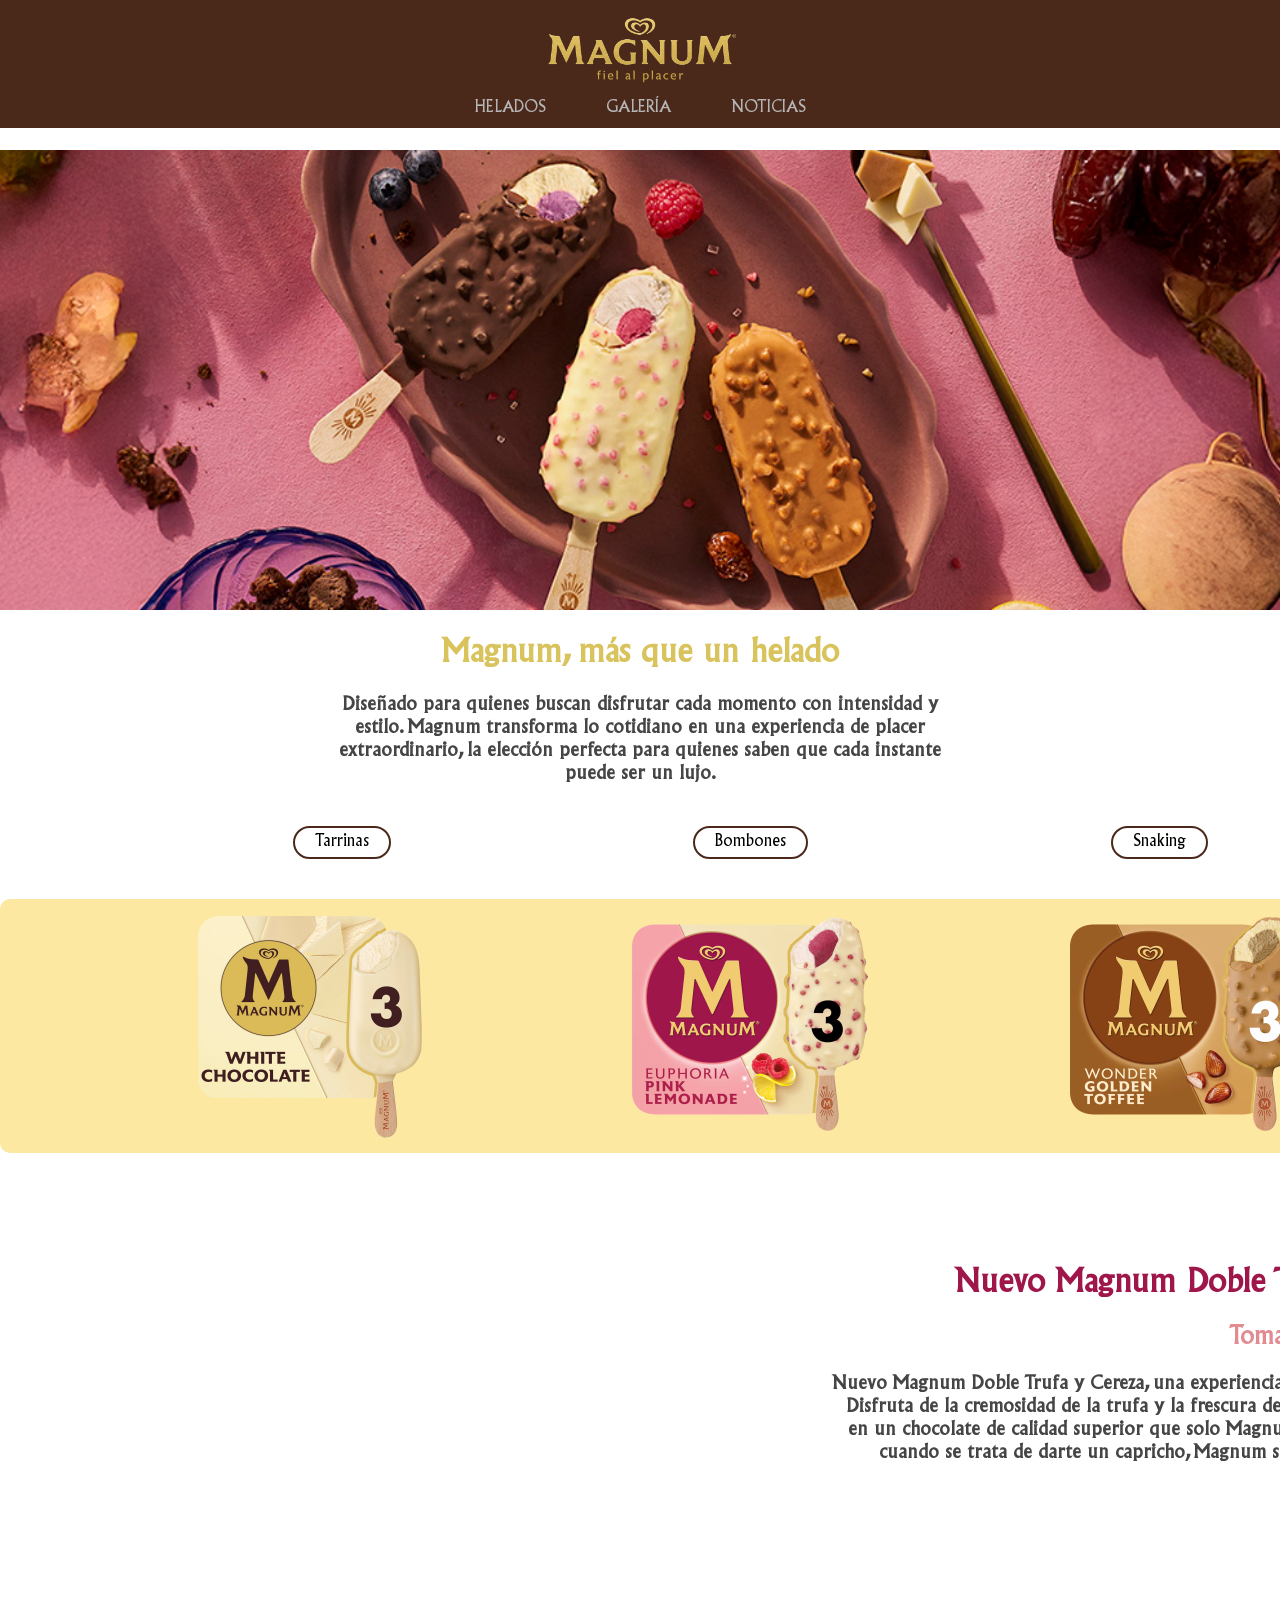
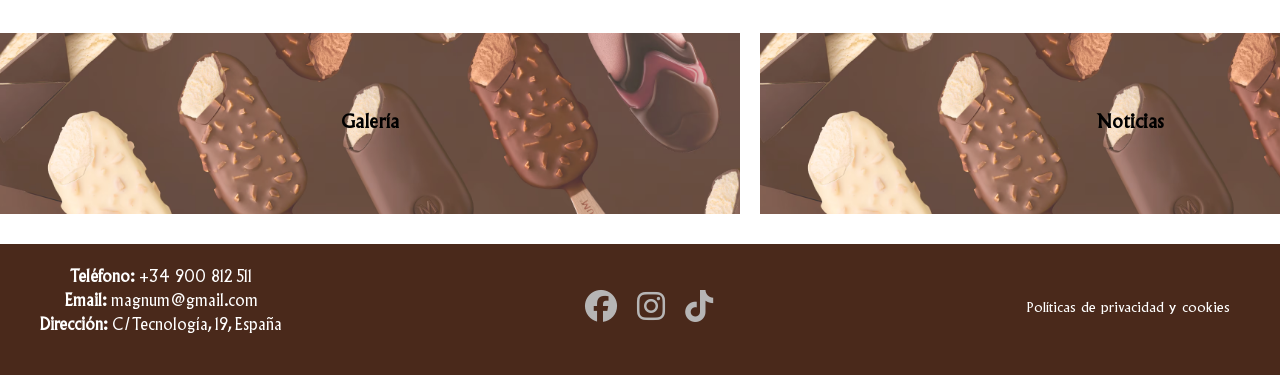
<file: index.html>
<!DOCTYPE html>


<head>
    <meta charset="UTF-8">
    <meta name="description" content="Magnum">
    <meta name="author" content="María Gratacós">
    <link rel="stylesheet" href="estilo.css">
    <link href="https://cdnjs.cloudflare.com/ajax/libs/font-awesome/6.5.1/css/all.min.css" rel="stylesheet">
</head>



<header>
<div class="cabecera">

    <a href="index.html">

    <img src="imagenes\magnum.png" alt="helado" width="200px">
</a>
<nav class="navmenu">
    <ul>
        <li><a href="index.html">HELADOS</a></li>
        <li><a href="galeria.html">GALERÍA</a></li>
        <li><a href="noticias.html">NOTICIAS</a></li>
    </ul>
</nav>

    

</div>

</header>
<body>
    <div class="cabecera2">
         <img src="imagenes\3helados2.png" alt="hola" width="1500px" style="margin-top: 150px;">
         <h1 class="texto1">Magnum, más que un helado</h1>
         <h3 class="texto2">Diseñado para quienes buscan disfrutar cada momento con intensidad y estilo. Magnum transforma lo cotidiano en una experiencia de placer extraordinario, la elección perfecta para quienes saben que cada instante puede ser un lujo.</h3>
    </div>

    <div class="box2">
        <a class="enlace-boton" href="galeria.html"> 
            <div class="botones">
                <p> Tarrinas</p>
            </div>
        </a>

        <a class="enlace-boton" href="galeria.html">
            <div class="botones"> 
                <p> Bombones</p>
            </div>
        </a>

        <a class="enlace-boton" href="galeria.html"> 
            <div class="botones">
                <p> Snaking</p>
            </div>
        </a>

 </div>

    <div class="box">
        <div>
            <img src="imagenes\helado-blanco.png" alt="Magnum Chocolate Blanco" width="250px">
        </div>

        <div>
            <img src="imagenes\helado-rosa.png" alt="Magnum Euphoria Limón y Frambuesa " width="250px">
        </div>

        <div>
            <img src="imagenes\helado-toffee.png" alt="Magnum Wonder Toffee y Dátil" width="250px">
        </div>
    </div>




    <div class="box3video">
        <video loop="true" muted autoplay style="width: 740px; flex-basis: 50%;">
            <source src="imagenes\video-magnum.mp4" preload="auto" type="video/mp4">
        </video>

        <div class="textovideo">
            <h1 class="titulo1">Nuevo Magnum Doble Trufa y Cereza</h1>
            <h2 class="titulo2">Toma el placer en serio.</h2>
            <h3 class="justificado">Nuevo Magnum Doble Trufa y Cereza, una experiencia que redefine el placer. Disfruta de la cremosidad de la trufa y la frescura de la cereza, todo bañado en un chocolate de calidad superior que solo Magnum sabe ofrecer. Porque cuando se trata de darte un capricho, Magnum sabe que el placer no es negociable.</h3> 
        </div>

    </div>


    <div class="box4">
        <a class="box5" href="galeria.html">
            <div>
                <h3>Galería</h3>
            </div>
       </a>
       
       <a class="box5" href="galeria.html" style="margin-left: 20px;">
        <div>
            <h3>Noticias</h3>
        </div>
   </a>


    </div>
</body>




<footer>
    <div class="footer1">
      <div class="info">
        <p><strong>Teléfono:</strong> +34 900 812 511</p>
        <p><strong>Email:</strong> magnum@gmail.com</p> 
        <p><strong>Dirección:</strong> C/Tecnología, 19, España</p>
      </div>
  
      <nav class="redes">
        <ul>
            <li><a style="font-size: 2rem;" href="https://www.facebook.com/MagnumSpain/?locale=es_ES"><i class="fa-brands fa-facebook"></i></a></li>
            <li><a style="font-size: 2rem;" href="https://www.instagram.com/magnum/?hl=es"><i class="fa-brands fa-instagram"></i></a></li>
            <li><a style="font-size: 2rem;" href="https://www.tiktok.com/@magnum_icecream?lang=es"><i class="fa-brands fa-tiktok"></i></a></li>
        </ul>
    </nav>
    
  
    <div class="politica">
        <a href="https://www.unilevernotices.com/cookie-notices/spain-spanish.html">Políticas de privacidad y cookies</a>
    </div>
    
    </div>
  </footer>
</file>
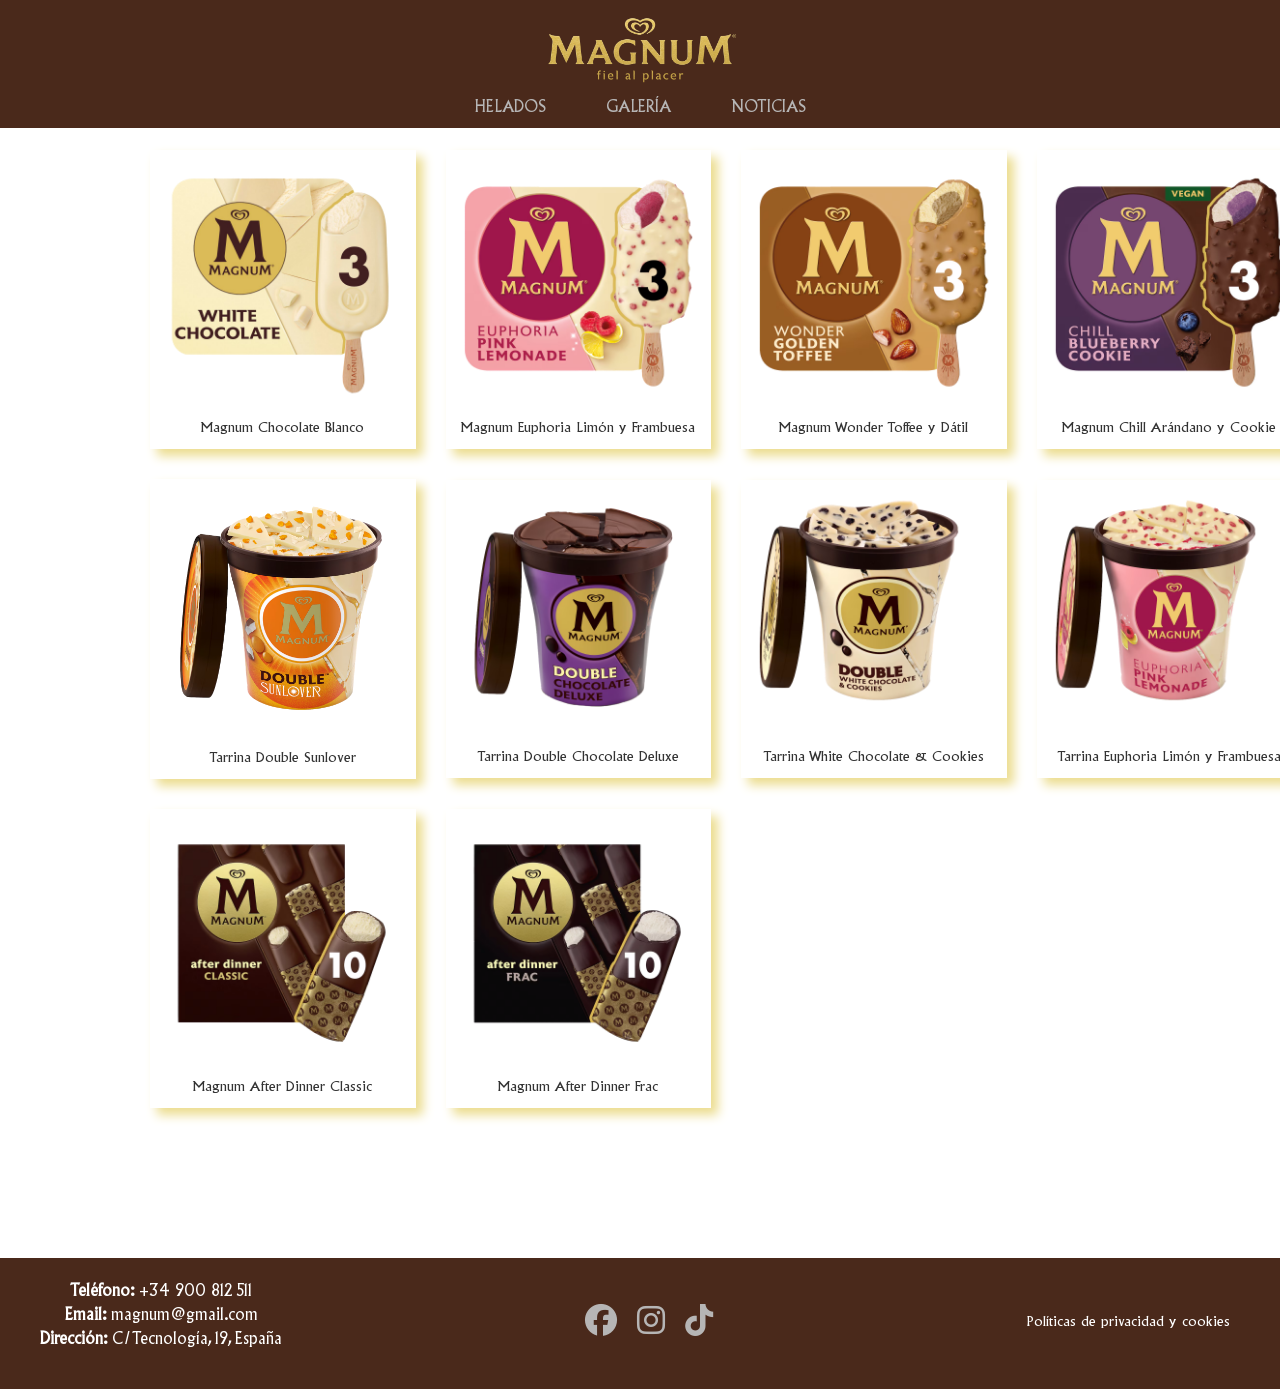
<file: galeria.html>
<!DOCTYPE html>
<head>
    <meta charset="UTF-8">
<meta name="description" content="Me lo invento">
<meta name="author" content="Maria">
<link rel="stylesheet" href="estilo.css">
<link rel="stylesheet" href="https://cdnjs.cloudflare.com/ajax/libs/font-awesome/6.7.0/css/all.min.css">

</head>
<header>
<div class="cabecera">

    <a href="index.html">

    <img src="imagenes\magnum.png" alt="helado" width="200px">
</a>
    <nav class="navmenu">
        <ul>
            <li><a href="index.html">HELADOS</a></li>
            <li><a href="galeria.html">GALERÍA</a></li>
            <li><a href="noticias.html">NOTICIAS</a></li>
        </ul>
    </nav>

    

</div>

</header>
<body>
    <div class="gallery">
        <div class="marco">
            <img src="imagenes\helado-blanco.png" alt="Foto 1">
            <p>Magnum Chocolate Blanco</p>
        </div>
        <div class="marco">
            <img src="imagenes\helado-rosa.png" alt="Foto 2">
            <p>Magnum Euphoria Limón y Frambuesa</p>
        </div>
        <div class="marco">
            <img src="imagenes\helado-toffee.png" alt="Foto 3">
            <p>Magnum Wonder Toffee y Dátil</p>
        </div>
        <div class="marco">
            <img src="imagenes\helado-blueberry.avif" alt="Foto 4">
            <p>Magnum Chill Arándano y Cookie</p>
        </div>
        <div class="marco">
            <img src="imagenes\tarrina-naranja.png" alt="Foto 5">
            <p>Tarrina Double Sunlover</p>
        </div>
        <div class="marco">
            <img src="imagenes\tarrina-morada.png" alt="Foto 6">
            <p>Tarrina Double Chocolate Deluxe</p>
        </div>
        <div class="marco">
            <img src="imagenes\tarrina-cookies.png" alt="Foto 7">
            <p>Tarrina White Chocolate & Cookies</p>
        </div>
        <div class="marco">
            <img src="imagenes\tarrina-pink.png" alt="Foto 8">
            <p>Tarrina Euphoria Limón y Frambuesa</p>
        </div>
        <div class="marco">
            <img src="imagenes\snaking-n.png" alt="Foto 9">
            <p>Magnum After Dinner Classic</p>
        </div>
        <div class="marco">
            <img src="imagenes\snaking-2.png" alt="Foto 10">
            <p>Magnum After Dinner Frac</p>
        </div>
       
        
    </div>

</body>

<footer>
    <div class="footer1">
      <div class="info">
        <p><strong>Teléfono:</strong> +34 900 812 511</p>
        <p><strong>Email:</strong> magnum@gmail.com</p> 
        <p><strong>Dirección:</strong> C/Tecnología, 19, España</p>
      </div>
  
      <nav class="redes">
        <ul>
            <li><a style="font-size: 2rem;" href="https://www.facebook.com/MagnumSpain/?locale=es_ES"><i class="fa-brands fa-facebook"></i></a></li>
            <li><a style="font-size: 2rem;" href="https://www.instagram.com/magnum/?hl=es"><i class="fa-brands fa-instagram"></i></a></li>
            <li><a style="font-size: 2rem;" href="https://www.tiktok.com/@magnum_icecream?lang=es"><i class="fa-brands fa-tiktok"></i></a></li>
        </ul>
    </nav>
    
  
    <div class="politica">
        <a href="https://www.unilevernotices.com/cookie-notices/spain-spanish.html">Políticas de privacidad y cookies</a>
    </div>
    
    </div>
  </footer>
</file>
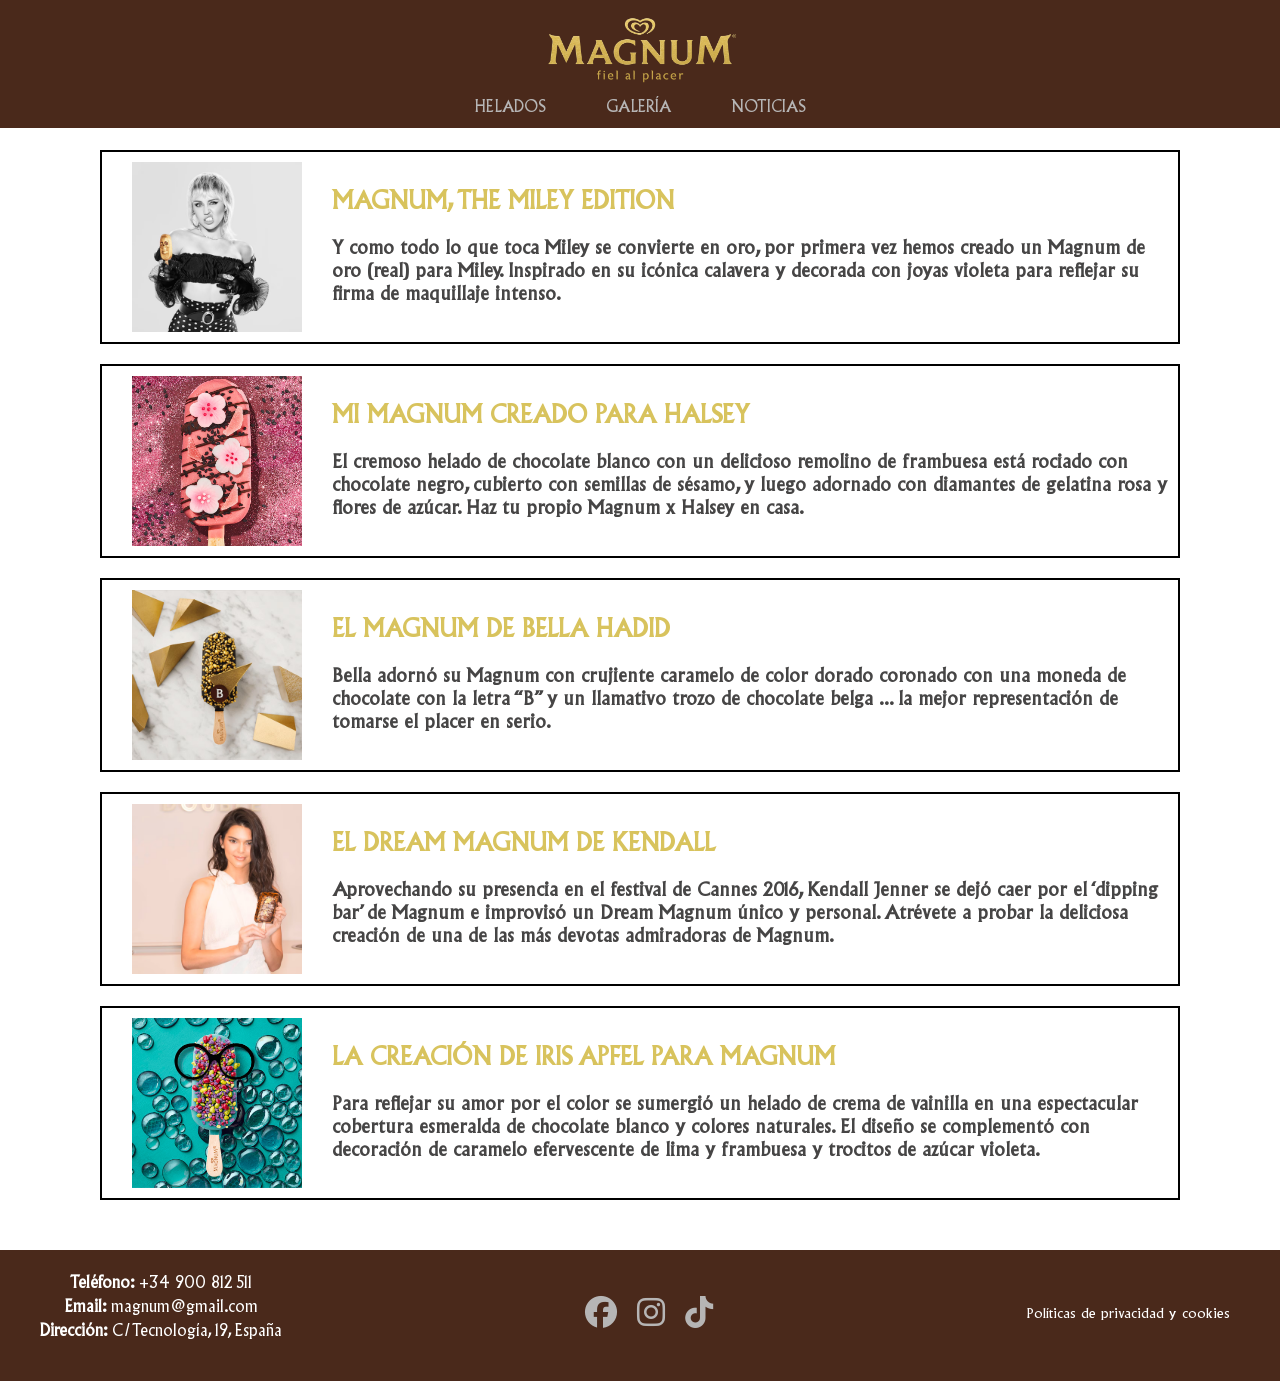
<file: noticias.html>
<!DOCTYPE html>
<html lang="es">
<head>
    <meta charset="UTF-8">
    <meta name="description" content="Me lo invento">
    <meta name="author" content="Maria">
    <link rel="stylesheet" href="estilo.css">
    <link rel="stylesheet" href="https://cdnjs.cloudflare.com/ajax/libs/font-awesome/6.7.0/css/all.min.css">
    <title>Noticias</title>
</head>

<header>
    <div class="cabecera">
        <a href="index.html">
            <img src="imagenes/magnum.png" alt="helado" width="200px">
        </a>
        <nav class="navmenu">
            <ul>
                <li><a href="index.html">HELADOS</a></li>
                <li><a href="galeria.html">GALERÍA</a></li>
                <li><a href="noticias.html">NOTICIAS</a></li>
            </ul>
        </nav>
    </div>
</header>
<body>
    <div class="marg">
        <main>
            <div class="noticias">
                <div class="cuadrado-noticias">
                    <article class="box6">
                        <img src="imagenes\MILEY.avif" alt="MAGNUM, THE MILEY EDITION" class="news-image">
                        <div>
                            <h2>MAGNUM, THE MILEY EDITION</h2>
                            <h3>Y como todo lo que toca Miley se convierte en oro, por primera vez hemos creado un Magnum de oro (real) para Miley. Inspirado en su icónica calavera y decorada con joyas violeta para reflejar su firma de maquillaje intenso.</h3>
                        </div>
                    </article>
                </div>
                <div class="cuadrado-noticias">
                    <article class="box6">
                        <img src="imagenes\HALSEY.avif" alt="MI MAGNUM CREADO PARA HALSEY" class="news-image">
                        <div>
                            <h2>MI MAGNUM CREADO PARA HALSEY</h2>
                            <h3>El cremoso helado de chocolate blanco con un delicioso remolino de frambuesa está rociado con chocolate negro, cubierto con semillas de sésamo, y luego adornado con diamantes de gelatina rosa y flores de azúcar. Haz tu propio Magnum x Halsey en casa.</h3>
                        </div>
                    </article>
                </div><div class="cuadrado-noticias">
                    <article class="box6">
                        <img src="imagenes\bella-hadid.avif" alt="EL MAGNUM DE BELLA HADID" class="news-image">
                        <div>
                            <h2>EL MAGNUM DE BELLA HADID</h2>
                            <h3>Bella adornó su Magnum con crujiente caramelo de color dorado coronado con una moneda de chocolate con la letra “B” y un llamativo trozo de chocolate belga ... la mejor representación de tomarse el placer en serio.</h3>
                        </div>
                    </article>
                </div><div class="cuadrado-noticias">
                    <article class="box6">
                        <img src="imagenes\KENDALL.avif" alt="EL DREAM MAGNUM DE KENDALL" class="news-image">
                        <div>
                            <h2>EL DREAM MAGNUM DE KENDALL</h2>
                            <h3>Aprovechando su presencia en el festival de Cannes 2016, Kendall Jenner se dejó caer por el ‘dipping bar’ de Magnum e improvisó un Dream Magnum único y personal. Atrévete a probar la deliciosa creación de una de las más devotas admiradoras de Magnum.</h3>
                        </div>
                    </article>
                </div><div class="cuadrado-noticias">
                    <article class="box6">
                        <img src="imagenes\IRIS APFEL.avif" alt=" IRIS APFEL PARA MAGNUM" class="news-image">
                        <div>
                            <h2>LA CREACIÓN DE IRIS APFEL PARA MAGNUM</h2>
                            <h3>Para reflejar su amor por el color se sumergió un helado de crema de vainilla en una espectacular cobertura esmeralda de chocolate blanco y colores naturales. El diseño se complementó con decoración de caramelo efervescente de lima y frambuesa y trocitos de azúcar violeta.</h3>
                        </div>
                    </article>
                </div>
            </div>
        </main>
    </div>
</body>


<footer>
    <div class="footer1">
      <div class="info">
        <p><strong>Teléfono:</strong> +34 900 812 511</p>
        <p><strong>Email:</strong> magnum@gmail.com</p> 
        <p><strong>Dirección:</strong> C/Tecnología, 19, España</p>
      </div>
  
      <nav class="redes">
        <ul>
            <li><a style="font-size: 2rem;" href="https://www.facebook.com/MagnumSpain/?locale=es_ES"><i class="fa-brands fa-facebook"></i></a></li>
            <li><a style="font-size: 2rem;" href="https://www.instagram.com/magnum/?hl=es"><i class="fa-brands fa-instagram"></i></a></li>
            <li><a style="font-size: 2rem;" href="https://www.tiktok.com/@magnum_icecream?lang=es"><i class="fa-brands fa-tiktok"></i></a></li>
        </ul>
    </nav>
    
  
    <div class="politica">
        <a href="https://www.unilevernotices.com/cookie-notices/spain-spanish.html">Políticas de privacidad y cookies</a>
    </div>
    
    </div>
  </footer>
</file>
<file: estilo.css>
p{
    margin: 0;
}
header{
    position: sticky;
    top: 0;
    z-index: 10000;
    margin: 0;
}

body{  
    margin: 0;
}

.cabecera{
    background-color: rgb(74, 41, 27); 
    width: 100%; 
    position: absolute; 
    top: 0; right: 0; left: 0;
    width: 100%; 
    justify-content: center;
    display: flex;
    flex-direction: column;
    align-items: center;
    padding-bottom: 10px;
    padding-top: 10px;

}














.navmenu ul li {
    list-style: none;
    display: inline-block;
    margin: 0 10px;
    font-family: 'prueba';
}

.navmenu ul li a {
    text-decoration: none;
    color: rgb(182, 181, 181);
    padding: 5px 10px;
    transition: color 0.3s, background-color 0.3s;
}

.navmenu ul li a:hover, 
.navmenu ul li a:focus {
    color: #cebd66;
    border-radius: 5px;
}

.navmenu ul li a:active {
    color: #cebd66;
    border-radius: 5px;
}




.navmenu ul{
    display: flex;
    list-style: none;
    padding: 0;
    margin: 0;
    font-family: 'prueba';
}

a{
    text-decoration: none;
    color: rgb(182, 181, 181);
    margin: 0 10px;

}

.enlace-boton{
    text-decoration: none;
    color: black;
}


.cabecera2{
    justify-content: center;
    display: flex;
    flex-direction: column;
    align-items: center;
}

.texto1{
    margin-top: 25px;
    color: #d8c35d;
    margin-bottom: 5;
    font-family: 'prueba';
}



@font-face {
    font-family: 'prueba';
    src: url('AlbertusMTStd.ttf')
    format("woff");
}

.texto2{
    width: 50%;
    margin-bottom: 40px;
    text-align: center;
    margin-top: 0;
    font-family: 'prueba';
    color: #464545;
    
}

.box{
    background-color: rgb(253, 232, 161);
    justify-content: space-evenly;
    display: flex;
    width: 1500px;
    align-items: center;
    margin: 0 auto;
    border-radius: 10px;
    
}

.botones{
    text-align: center;
    border-radius: 20px;
    border: 2px solid rgb(74, 41, 27);
    width: auto;
    padding: 5px 20px;
    margin-bottom: 10px;
    font-family: 'prueba';
}

.botones:hover {
    background-color: rgb(74, 41, 27); 
    color: white; 
    border-color: rgb(74, 41, 27); 
}

.box2{
    justify-content: space-evenly;
    display: flex;
    width: 1500px;
    align-items: center;
    margin: 0 auto; 
    margin-bottom: 30px;
}

.box3video{
    justify-content: space-evenly;
    display: flex;
    width: 1500px;
    align-items: flex-start;
    margin: 0 auto;
    margin-bottom: 30px;
    margin-top: 60px;
    flex-direction: row;

    
}

.textovideo{
    flex-basis: 50%;
    margin: 30px;
    text-align: right;
    font-family: 'prueba';
}

.titulo1{
    color: #9f164b;
}

.titulo2{
    color: #e28c92; 
}

.justificado{
    text-align: right;
    color: #464545;
    padding-left: 80px;
}

.box4{
    justify-content: space-evenly;
    display: flex;
    width: 1500px;
    align-items: flex-start;
    margin: 0 auto;
    margin-bottom: 30px;
    margin-top: 60px;
    flex-direction: row;
    
    
}


.box4 h3:hover {
    transform: scale(1.4); 
    transition: transform 0.4s ease;
    font-family: 'prueba';
}


.box5{
    background-image: url('imagenes/helados-galeria2.png');
    background-size: cover;
    background-repeat: no-repeat;
    background-position: center;
    width: 100%;
    padding: 60px 0;
    text-align: center;
    margin: 0;
    color: black;
    font-family: 'prueba';
}



footer nav ul{
    list-style: none;
    display: flex;
    justify-content: center;
    background-color: rgb(74, 41, 27); 
    padding: 10px;
 }


.body-galery {
    font-family: Arial, sans-serif;
    background-color: #f9f9f9;
    padding: 20px; 
    display: flex;
    justify-content: center;
    align-items: center;
    min-height: 100vh; 
}

.gallery {
    display: grid;
    grid-template-columns: repeat(4, 1fr); 
    gap: 30px; 
    width: 90%; 
    max-width: 1200px; 
    margin: 0 auto; 
    padding: 150px;
    align-items: center;
    justify-content: center;

    
}

.marco {
    text-align: center;
    
    border: 2px solid  rgb(255, 255, 255);
    padding: 10px;
    
    aspect-ratio: 1; 
    box-shadow:  7px 7px 10px #ecdd8f;
    font-family: 'prueba';
}

.marco img {
    width: 100%;
    height: auto;
    background-color: #ffffff; 
    border-radius: 5px;
}

.marco p {
    margin-top: 10px;
    font-size: 14px;
    color: #333;
}





.marg{
    padding: 50px;
    
}

.noticias {
    display: flex;
    flex-direction: column;
    gap: 20px;
    margin: 0 50px;
    margin-top: 100px;
   
}

.cuadrado-noticias {
    border: 2px solid #000;
    padding: 10px; 
    
  
}
 

.box6 {
    display: flex;
    align-items: center;
    gap: 10px;
    font-family: 'prueba';

}

.box6 h2{
    color: #d8c35d;
}

.box6 h3{
    color: #464545;
}

.news-image {
    width: 170px;
    height: 170px;
    object-fit: cover;
    
    margin-right: 20px;
    margin-left: 20px;
}


.news-item h2 {
    font-size: 16px;
    color: #333;
    margin: 0;
    line-height: 1.4;
}




footer {
  background-color:  rgb(74, 41, 27);
  color: rgb(255, 255, 255);
  padding: 20px 0;
  text-align: center;
  text-decoration: none;
  font-family: 'prueba';
}

.footer1 {
  max-width: 1200px;
  margin: 0 auto;
  display: flex;
  justify-content: space-between;
  flex-wrap: wrap;
}



.info p {
  margin: 5px 0;
}

.redes {
  display: flex;
  gap: 100px;
  align-items: center;
}

.redes img {
  width: 30px;
  height: 30px;
  transition: transform 0.3s ease;
}

.politica{
   
    margin-top: 35px;
}

.politica a{
  color: #ffffff;
  text-decoration: none;
  font-size: 14px;
  
}
</file>
